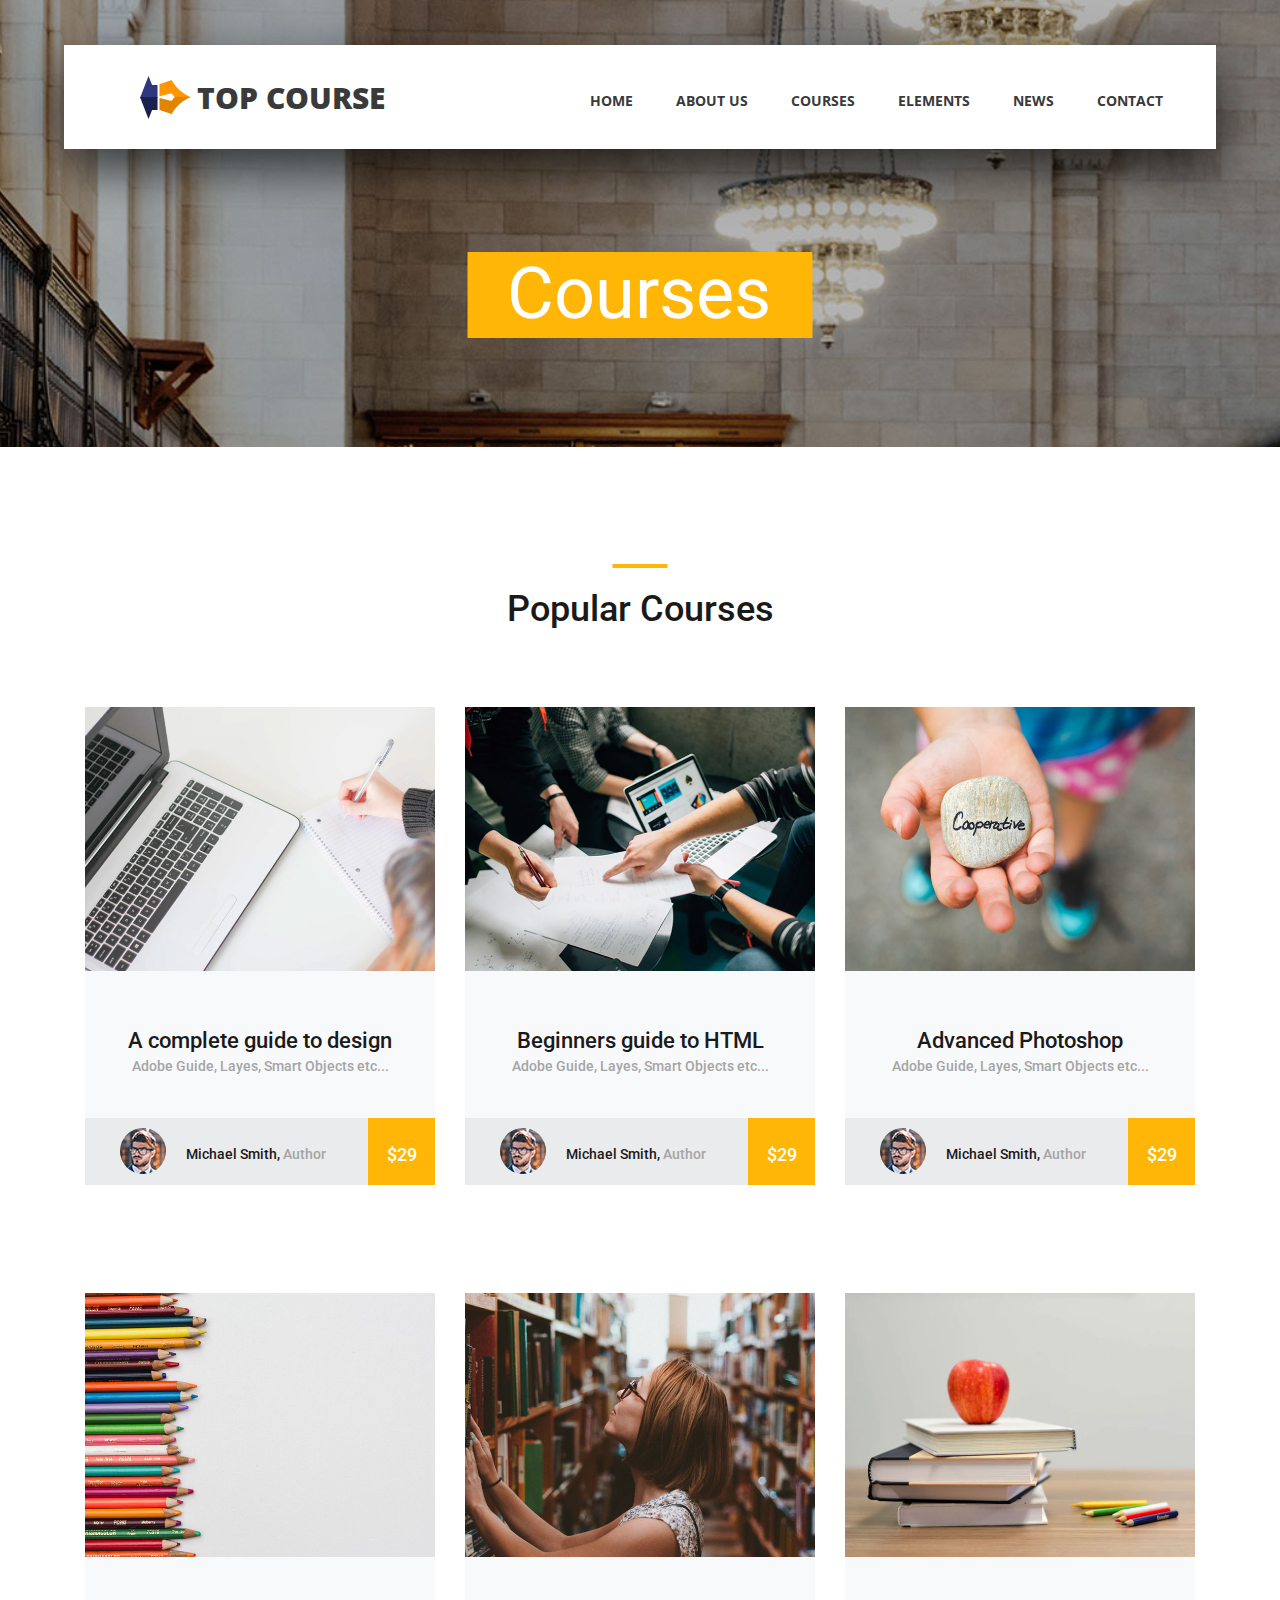
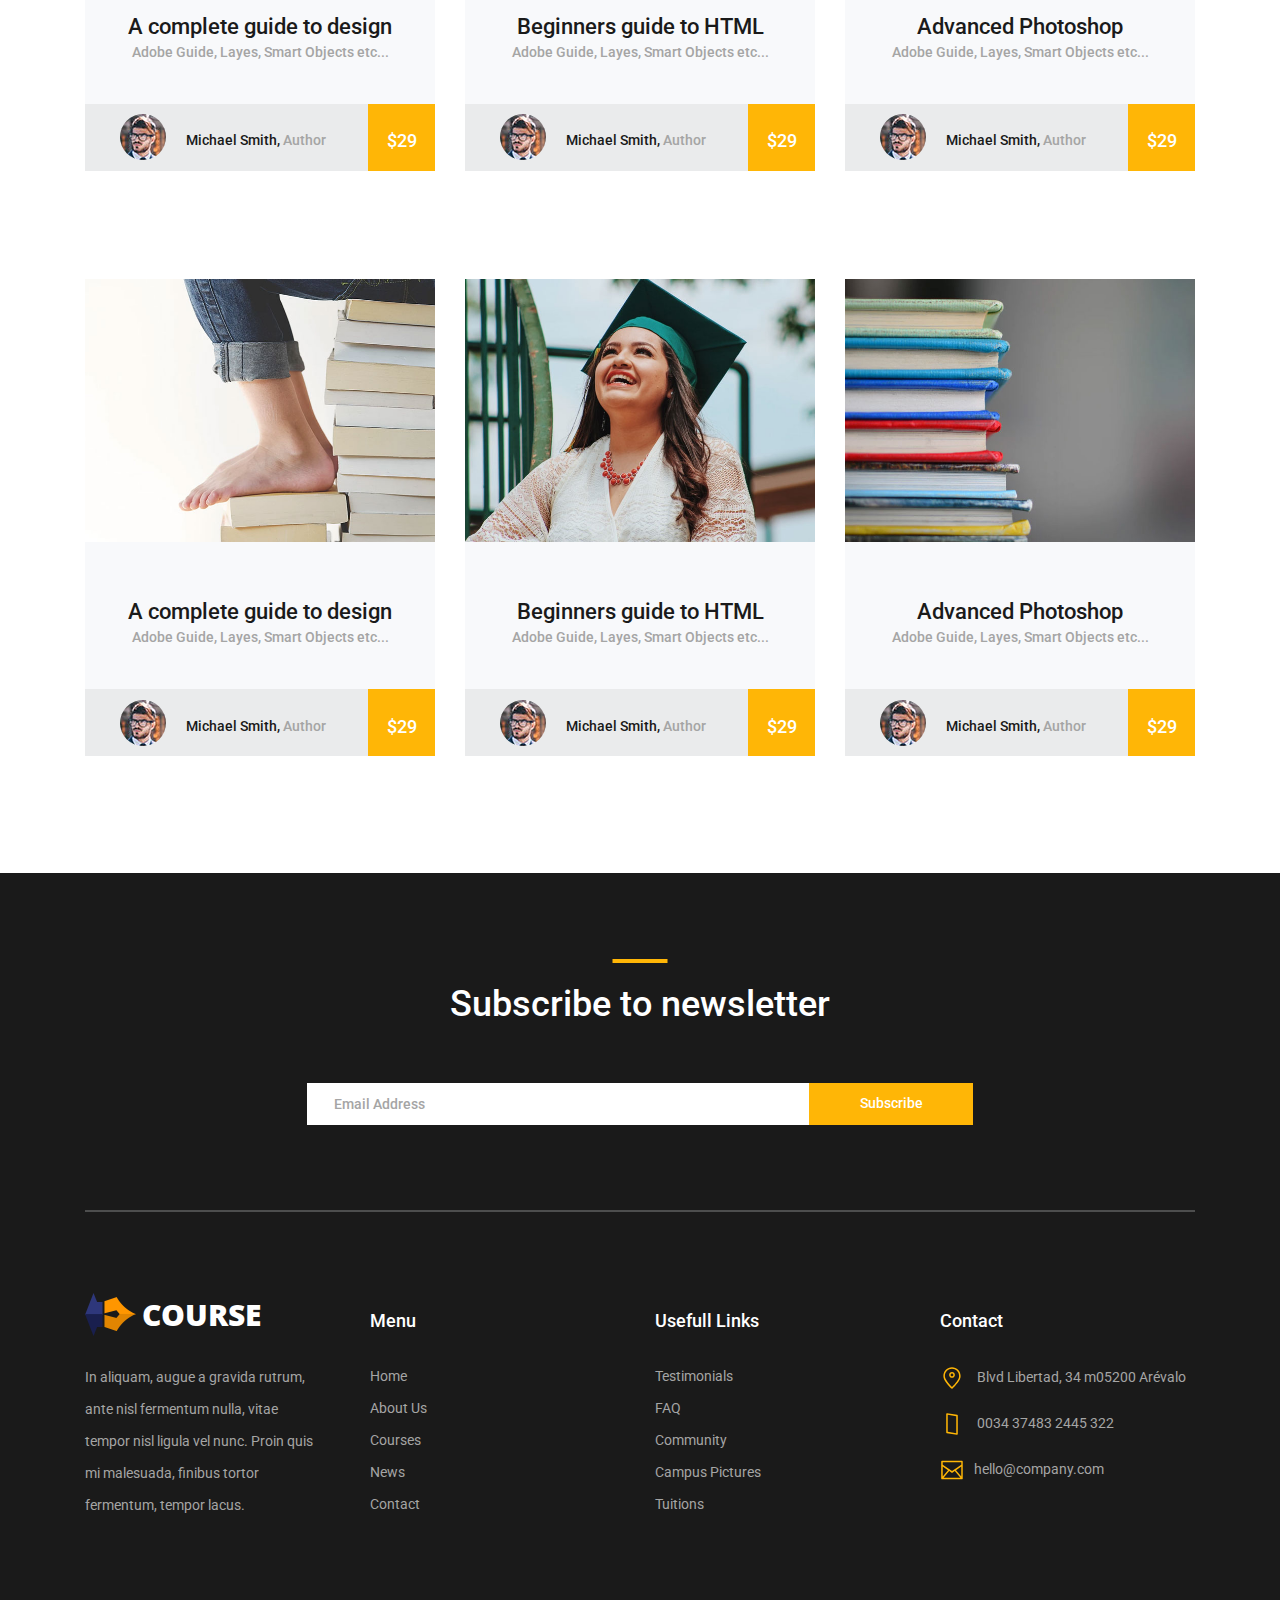
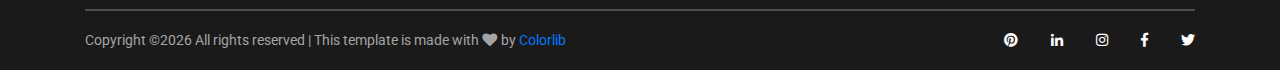
<file: MyPaperDataSet/Code/Frontend/courses.html>
<!DOCTYPE html>
<html lang="en">
<head>
<title>Course - Courses</title>
<meta charset="utf-8">
<meta http-equiv="X-UA-Compatible" content="IE=edge">
<meta name="description" content="Course Project">
<meta name="viewport" content="width=device-width, initial-scale=1">
<link rel="stylesheet" type="text/css" href="styles/bootstrap4/bootstrap.min.css">
<link href="plugins/fontawesome-free-5.0.1/css/fontawesome-all.css" rel="stylesheet" type="text/css">
<link rel="stylesheet" type="text/css" href="styles/courses_styles.css">
<link rel="stylesheet" type="text/css" href="styles/courses_responsive.css">
</head>
<body>

<div class="super_container">

	<!-- Header -->
	<header class="header d-flex flex-row">
		<div class="header_content d-flex flex-row align-items-center">
			<!-- Logo -->
			<div class="logo_container">
				<div class="logo">
					<img src="images/logo.png" alt="">
					<span>Top Course</span>
				</div>
			</div>

			<!-- Main Navigation -->
			<nav class="main_nav_container">
				<div class="main_nav">
					<ul class="main_nav_list">
						<li class="main_nav_item"><a href="index.html">home</a></li>
						<li class="main_nav_item"><a href="#">about us</a></li>
						<li class="main_nav_item"><a href="#">courses</a></li>
						<li class="main_nav_item"><a href="elements.html">elements</a></li>
						<li class="main_nav_item"><a href="news.html">news</a></li>
						<li class="main_nav_item"><a href="contact.html">contact</a></li>
					</ul>
				</div>
			</nav>
		</div>
		<div class="header_side d-flex flex-row justify-content-center align-items-center">
			<img src="images/phone-call.svg" alt="">
			<span>+43 4566 7788 2457</span>
		</div>

		<!-- Hamburger -->
		<div class="hamburger_container">
			<i class="fas fa-bars trans_200"></i>
		</div>

	</header>
	
	<!-- Menu -->
	<div class="menu_container menu_mm">

		<!-- Menu Close Button -->
		<div class="menu_close_container">
			<div class="menu_close"></div>
		</div>

		<!-- Menu Items -->
		<div class="menu_inner menu_mm">
			<div class="menu menu_mm">
				<ul class="menu_list menu_mm">
					<li class="menu_item menu_mm"><a href="index.html">Home</a></li>
					<li class="menu_item menu_mm"><a href="#">About us</a></li>
					<li class="menu_item menu_mm"><a href="#">Courses</a></li>
					<li class="menu_item menu_mm"><a href="elements.html">Elements</a></li>
					<li class="menu_item menu_mm"><a href="news.html">News</a></li>
					<li class="menu_item menu_mm"><a href="contact.html">Contact</a></li>
				</ul>

				<!-- Menu Social -->
				
				<div class="menu_social_container menu_mm">
					<ul class="menu_social menu_mm">
						<li class="menu_social_item menu_mm"><a href="#"><i class="fab fa-pinterest"></i></a></li>
						<li class="menu_social_item menu_mm"><a href="#"><i class="fab fa-linkedin-in"></i></a></li>
						<li class="menu_social_item menu_mm"><a href="#"><i class="fab fa-instagram"></i></a></li>
						<li class="menu_social_item menu_mm"><a href="#"><i class="fab fa-facebook-f"></i></a></li>
						<li class="menu_social_item menu_mm"><a href="#"><i class="fab fa-twitter"></i></a></li>
					</ul>
				</div>

				<div class="menu_copyright menu_mm">Colorlib All rights reserved</div>
			</div>

		</div>

	</div>
	
	<!-- Home -->

	<div class="home">
		<div class="home_background_container prlx_parent">
			<div class="home_background prlx" style="background-image:url(images/courses_background.jpg)"></div>
		</div>
		<div class="home_content">
			<h1>Courses</h1>
		</div>
	</div>

	<!-- Popular -->

	<div class="popular page_section">
		<div class="container">
			<div class="row">
				<div class="col">
					<div class="section_title text-center">
						<h1>Popular Courses</h1>
					</div>
				</div>
			</div>

			<div class="row course_boxes">
				
				<!-- Popular Course Item -->
				<div class="col-lg-4 course_box">
					<div class="card">
						<img class="card-img-top" src="images/course_1.jpg" alt="https://unsplash.com/@kellybrito">
						<div class="card-body text-center">
							<div class="card-title"><a href="courses.html">A complete guide to design</a></div>
							<div class="card-text">Adobe Guide, Layes, Smart Objects etc...</div>
						</div>
						<div class="price_box d-flex flex-row align-items-center">
							<div class="course_author_image">
								<img src="images/author.jpg" alt="https://unsplash.com/@mehdizadeh">
							</div>
							<div class="course_author_name">Michael Smith, <span>Author</span></div>
							<div class="course_price d-flex flex-column align-items-center justify-content-center"><span>$29</span></div>
						</div>
					</div>
				</div>

				<!-- Popular Course Item -->
				<div class="col-lg-4 course_box">
					<div class="card">
						<img class="card-img-top" src="images/course_2.jpg" alt="https://unsplash.com/@cikstefan">
						<div class="card-body text-center">
							<div class="card-title"><a href="courses.html">Beginners guide to HTML</a></div>
							<div class="card-text">Adobe Guide, Layes, Smart Objects etc...</div>
						</div>
						<div class="price_box d-flex flex-row align-items-center">
							<div class="course_author_image">
								<img src="images/author.jpg" alt="https://unsplash.com/@mehdizadeh">
							</div>
							<div class="course_author_name">Michael Smith, <span>Author</span></div>
							<div class="course_price d-flex flex-column align-items-center justify-content-center"><span>$29</span></div>
						</div>
					</div>
				</div>

				<!-- Popular Course Item -->
				<div class="col-lg-4 course_box">
					<div class="card">
						<img class="card-img-top" src="images/course_3.jpg" alt="https://unsplash.com/@dsmacinnes">
						<div class="card-body text-center">
							<div class="card-title"><a href="courses.html">Advanced Photoshop</a></div>
							<div class="card-text">Adobe Guide, Layes, Smart Objects etc...</div>
						</div>
						<div class="price_box d-flex flex-row align-items-center">
							<div class="course_author_image">
								<img src="images/author.jpg" alt="https://unsplash.com/@mehdizadeh">
							</div>
							<div class="course_author_name">Michael Smith, <span>Author</span></div>
							<div class="course_price d-flex flex-column align-items-center justify-content-center"><span>$29</span></div>
						</div>
					</div>
				</div>

				<!-- Popular Course Item -->
				<div class="col-lg-4 course_box">
					<div class="card">
						<img class="card-img-top" src="images/course_4.jpg" alt="https://unsplash.com/@kellitungay">
						<div class="card-body text-center">
							<div class="card-title"><a href="courses.html">A complete guide to design</a></div>
							<div class="card-text">Adobe Guide, Layes, Smart Objects etc...</div>
						</div>
						<div class="price_box d-flex flex-row align-items-center">
							<div class="course_author_image">
								<img src="images/author.jpg" alt="https://unsplash.com/@mehdizadeh">
							</div>
							<div class="course_author_name">Michael Smith, <span>Author</span></div>
							<div class="course_price d-flex flex-column align-items-center justify-content-center"><span>$29</span></div>
						</div>
					</div>
				</div>

				<!-- Popular Course Item -->
				<div class="col-lg-4 course_box">
					<div class="card">
						<img class="card-img-top" src="images/course_5.jpg" alt="https://unsplash.com/@claybanks1989">
						<div class="card-body text-center">
							<div class="card-title"><a href="courses.html">Beginners guide to HTML</a></div>
							<div class="card-text">Adobe Guide, Layes, Smart Objects etc...</div>
						</div>
						<div class="price_box d-flex flex-row align-items-center">
							<div class="course_author_image">
								<img src="images/author.jpg" alt="https://unsplash.com/@mehdizadeh">
							</div>
							<div class="course_author_name">Michael Smith, <span>Author</span></div>
							<div class="course_price d-flex flex-column align-items-center justify-content-center"><span>$29</span></div>
						</div>
					</div>
				</div>

				<!-- Popular Course Item -->
				<div class="col-lg-4 course_box">
					<div class="card">
						<img class="card-img-top" src="images/course_6.jpg" alt="https://unsplash.com/@element5digital">
						<div class="card-body text-center">
							<div class="card-title"><a href="courses.html">Advanced Photoshop</a></div>
							<div class="card-text">Adobe Guide, Layes, Smart Objects etc...</div>
						</div>
						<div class="price_box d-flex flex-row align-items-center">
							<div class="course_author_image">
								<img src="images/author.jpg" alt="https://unsplash.com/@mehdizadeh">
							</div>
							<div class="course_author_name">Michael Smith, <span>Author</span></div>
							<div class="course_price d-flex flex-column align-items-center justify-content-center"><span>$29</span></div>
						</div>
					</div>
				</div>

				<!-- Popular Course Item -->
				<div class="col-lg-4 course_box">
					<div class="card">
						<img class="card-img-top" src="images/course_7.jpg" alt="https://unsplash.com/@gaellemm">
						<div class="card-body text-center">
							<div class="card-title"><a href="courses.html">A complete guide to design</a></div>
							<div class="card-text">Adobe Guide, Layes, Smart Objects etc...</div>
						</div>
						<div class="price_box d-flex flex-row align-items-center">
							<div class="course_author_image">
								<img src="images/author.jpg" alt="https://unsplash.com/@mehdizadeh">
							</div>
							<div class="course_author_name">Michael Smith, <span>Author</span></div>
							<div class="course_price d-flex flex-column align-items-center justify-content-center"><span>$29</span></div>
						</div>
					</div>
				</div>

				<!-- Popular Course Item -->
				<div class="col-lg-4 course_box">
					<div class="card">
						<img class="card-img-top" src="images/course_8.jpg" alt="https://unsplash.com/@juanmramosjr">
						<div class="card-body text-center">
							<div class="card-title"><a href="courses.html">Beginners guide to HTML</a></div>
							<div class="card-text">Adobe Guide, Layes, Smart Objects etc...</div>
						</div>
						<div class="price_box d-flex flex-row align-items-center">
							<div class="course_author_image">
								<img src="images/author.jpg" alt="https://unsplash.com/@mehdizadeh">
							</div>
							<div class="course_author_name">Michael Smith, <span>Author</span></div>
							<div class="course_price d-flex flex-column align-items-center justify-content-center"><span>$29</span></div>
						</div>
					</div>
				</div>

				<!-- Popular Course Item -->
				<div class="col-lg-4 course_box">
					<div class="card">
						<img class="card-img-top" src="images/course_9.jpg" alt="https://unsplash.com/@kimberlyfarmer">
						<div class="card-body text-center">
							<div class="card-title"><a href="courses.html">Advanced Photoshop</a></div>
							<div class="card-text">Adobe Guide, Layes, Smart Objects etc...</div>
						</div>
						<div class="price_box d-flex flex-row align-items-center">
							<div class="course_author_image">
								<img src="images/author.jpg" alt="https://unsplash.com/@mehdizadeh">
							</div>
							<div class="course_author_name">Michael Smith, <span>Author</span></div>
							<div class="course_price d-flex flex-column align-items-center justify-content-center"><span>$29</span></div>
						</div>
					</div>
				</div>

			</div>
		</div>		
	</div>

	<!-- Footer -->

	<footer class="footer">
		<div class="container">
			
			<!-- Newsletter -->

			<div class="newsletter">
				<div class="row">
					<div class="col">
						<div class="section_title text-center">
							<h1>Subscribe to newsletter</h1>
						</div>
					</div>
				</div>

				<div class="row">
					<div class="col text-center">
						<div class="newsletter_form_container mx-auto">
							<form action="post">
								<div class="newsletter_form d-flex flex-md-row flex-column flex-xs-column align-items-center justify-content-center">
									<input id="newsletter_email" class="newsletter_email" type="email" placeholder="Email Address" required="required" data-error="Valid email is required.">
									<button id="newsletter_submit" type="submit" class="newsletter_submit_btn trans_300" value="Submit">Subscribe</button>
								</div>
							</form>
						</div>
					</div>
				</div>

			</div>

			<!-- Footer Content -->

			<div class="footer_content">
				<div class="row">

					<!-- Footer Column - About -->
					<div class="col-lg-3 footer_col">

						<!-- Logo -->
						<div class="logo_container">
							<div class="logo">
								<img src="images/logo.png" alt="">
								<span>course</span>
							</div>
						</div>

						<p class="footer_about_text">In aliquam, augue a gravida rutrum, ante nisl fermentum nulla, vitae tempor nisl ligula vel nunc. Proin quis mi malesuada, finibus tortor fermentum, tempor lacus.</p>

					</div>

					<!-- Footer Column - Menu -->

					<div class="col-lg-3 footer_col">
						<div class="footer_column_title">Menu</div>
						<div class="footer_column_content">
							<ul>
								<li class="footer_list_item"><a href="index.html">Home</a></li>
								<li class="footer_list_item"><a href="#">About Us</a></li>
								<li class="footer_list_item"><a href="#">Courses</a></li>
								<li class="footer_list_item"><a href="news.html">News</a></li>
								<li class="footer_list_item"><a href="contact.html">Contact</a></li>
							</ul>
						</div>
					</div>

					<!-- Footer Column - Usefull Links -->

					<div class="col-lg-3 footer_col">
						<div class="footer_column_title">Usefull Links</div>
						<div class="footer_column_content">
							<ul>
								<li class="footer_list_item"><a href="#">Testimonials</a></li>
								<li class="footer_list_item"><a href="#">FAQ</a></li>
								<li class="footer_list_item"><a href="#">Community</a></li>
								<li class="footer_list_item"><a href="#">Campus Pictures</a></li>
								<li class="footer_list_item"><a href="#">Tuitions</a></li>
							</ul>
						</div>
					</div>

					<!-- Footer Column - Contact -->

					<div class="col-lg-3 footer_col">
						<div class="footer_column_title">Contact</div>
						<div class="footer_column_content">
							<ul>
								<li class="footer_contact_item">
									<div class="footer_contact_icon">
										<img src="images/placeholder.svg" alt="https://www.flaticon.com/authors/lucy-g">
									</div>
									Blvd Libertad, 34 m05200 Arévalo
								</li>
								<li class="footer_contact_item">
									<div class="footer_contact_icon">
										<img src="images/smartphone.svg" alt="https://www.flaticon.com/authors/lucy-g">
									</div>
									0034 37483 2445 322
								</li>
								<li class="footer_contact_item">
									<div class="footer_contact_icon">
										<img src="images/envelope.svg" alt="https://www.flaticon.com/authors/lucy-g">
									</div>hello@company.com
								</li>
							</ul>
						</div>
					</div>

				</div>
			</div>

			<!-- Footer Copyright -->

			<div class="footer_bar d-flex flex-column flex-sm-row align-items-center">
				<div class="footer_copyright">
					<span><!-- Link back to Colorlib can't be removed. Template is licensed under CC BY 3.0. -->
Copyright &copy;<script>document.write(new Date().getFullYear());</script> All rights reserved | This template is made with <i class="fa fa-heart" aria-hidden="true"></i> by <a href="https://colorlib.com" target="_blank">Colorlib</a>
<!-- Link back to Colorlib can't be removed. Template is licensed under CC BY 3.0. --></span>
				</div>
				<div class="footer_social ml-sm-auto">
					<ul class="menu_social">
						<li class="menu_social_item"><a href="#"><i class="fab fa-pinterest"></i></a></li>
						<li class="menu_social_item"><a href="#"><i class="fab fa-linkedin-in"></i></a></li>
						<li class="menu_social_item"><a href="#"><i class="fab fa-instagram"></i></a></li>
						<li class="menu_social_item"><a href="#"><i class="fab fa-facebook-f"></i></a></li>
						<li class="menu_social_item"><a href="#"><i class="fab fa-twitter"></i></a></li>
					</ul>
				</div>
			</div>

		</div>
	</footer>

</div>

<script src="js/jquery-3.2.1.min.js"></script>
<script src="styles/bootstrap4/popper.js"></script>
<script src="styles/bootstrap4/bootstrap.min.js"></script>
<script src="plugins/greensock/TweenMax.min.js"></script>
<script src="plugins/greensock/TimelineMax.min.js"></script>
<script src="plugins/scrollmagic/ScrollMagic.min.js"></script>
<script src="plugins/greensock/animation.gsap.min.js"></script>
<script src="plugins/greensock/ScrollToPlugin.min.js"></script>
<script src="plugins/scrollTo/jquery.scrollTo.min.js"></script>
<script src="plugins/easing/easing.js"></script>
<script src="js/courses_custom.js"></script>

</body>
</html>
</file>
<file: MyPaperDataSet/Code/Frontend/styles/courses_styles.css>
@charset "utf-8";
/* CSS Document */

/******************************

COLOR PALETTE




[Table of Contents]

1. Fonts
2. Body and some general stuff
3. Header
	3.1 Logo
	3.2 Main Nav
	3.3 Header Side
	3.4 Hamburger
4. Menu
	4.1 Menu Social
	4.2 Menu copyright
5. Home
7. Page Section
8. Buttons
9. Popular
10. Footer
	10.1 Newsletter
	10.2 Footer Content
	10.3 Footer Copyright


******************************/

/***********
1. Fonts
***********/

@import url('https://fonts.googleapis.com/css?family=Open+Sans:400,600,700,800|Roboto:400,500,700');

/*********************************
2. Body and some general stuff
*********************************/

*
{
	margin: 0;
	padding: 0;
	-webkit-font-smoothing: antialiased;
	-webkit-text-shadow: rgba(0,0,0,.01) 0 0 1px;
	text-shadow: rgba(0,0,0,.01) 0 0 1px;
}
body
{
	font-family: 'Roboto', sans-serif;
	font-size: 14px;
	font-weight: 400;
	background: #FFFFFF;
	color: #a5a5a5;
}
div
{
	display: block;
	position: relative;
	-webkit-box-sizing: border-box;
    -moz-box-sizing: border-box;
    box-sizing: border-box;
}
ul
{
	list-style: none;
	margin-bottom: 0px;
}
p
{
	font-family: 'Roboto', sans-serif;
	font-size: 14px;
	line-height: 2.29;
	font-weight: 400;
	color: #a5a5a5;
	-webkit-font-smoothing: antialiased;
	-webkit-text-shadow: rgba(0,0,0,.01) 0 0 1px;
	text-shadow: rgba(0,0,0,.01) 0 0 1px;
}
p a
{
	display: inline;
	position: relative;
	color: inherit;
	border-bottom: solid 1px #ffa07f;
	-webkit-transition: all 200ms ease;
	-moz-transition: all 200ms ease;
	-ms-transition: all 200ms ease;
	-o-transition: all 200ms ease;
	transition: all 200ms ease;
}
a, a:hover, a:visited, a:active, a:link
{
	text-decoration: none;
	-webkit-font-smoothing: antialiased;
	-webkit-text-shadow: rgba(0,0,0,.01) 0 0 1px;
	text-shadow: rgba(0,0,0,.01) 0 0 1px;
}
p a:active
{
	position: relative;
	color: #FF6347;
}
p a:hover
{
	color: #FFFFFF;
	background: #ffa07f;
}
p a:hover::after
{
	opacity: 0.2;
}
::selection
{
	background: #FFD266;
	color: #C88E00;
}
p::selection
{
	background: #FFD266;
	color: #C88E00;
}
h1{font-size: 36px;}
h2{font-size: 22px;}
h3{font-size: 18px;}
h4{font-size: 14px;}
h5{font-size: 11px;}
h1, h2, h3, h4, h5, h6
{
	font-family: 'Roboto', sans-serif;
	-webkit-font-smoothing: antialiased;
	-webkit-text-shadow: rgba(0,0,0,.01) 0 0 1px;
	text-shadow: rgba(0,0,0,.01) 0 0 1px;
}
h1::selection, 
h2::selection, 
h3::selection, 
h4::selection, 
h5::selection, 
h6::selection
{
	
}
::-webkit-input-placeholder
{
	font-size: 14px !important;
	font-weight: 500 !important;
	color: #a5a5a5 !important;
}
:-moz-placeholder /* older Firefox*/
{
	font-size: 14px !important;
	font-weight: 500 !important;
	color: #a5a5a5 !important;
}
::-moz-placeholder /* Firefox 19+ */ 
{
	font-size: 14px !important;
	font-weight: 500 !important;
	color: #a5a5a5 !important;
} 
:-ms-input-placeholder
{ 
	font-size: 14px !important;
	font-weight: 500 !important;
	color: #a5a5a5 !important;
}
::input-placeholder
{
	font-size: 14px !important;
	font-weight: 500 !important;
	color: #a5a5a5 !important;
}
.form-control
{
	color: #db5246;
}
section
{
	display: block;
	position: relative;
	box-sizing: border-box;
}
.clear
{
	clear: both;
}
.clearfix::before, .clearfix::after
{
	content: "";
	display: table;
}
.clearfix::after
{
	clear: both;
}
.clearfix
{
	zoom: 1;
}
.float_left
{
	float: left;
}
.float_right
{
	float: right;
}
.trans_200
{
	-webkit-transition: all 200ms ease;
	-moz-transition: all 200ms ease;
	-ms-transition: all 200ms ease;
	-o-transition: all 200ms ease;
	transition: all 200ms ease;
}
.trans_300
{
	-webkit-transition: all 300ms ease;
	-moz-transition: all 300ms ease;
	-ms-transition: all 300ms ease;
	-o-transition: all 300ms ease;
	transition: all 300ms ease;
}
.trans_400
{
	-webkit-transition: all 400ms ease;
	-moz-transition: all 400ms ease;
	-ms-transition: all 400ms ease;
	-o-transition: all 400ms ease;
	transition: all 400ms ease;
}
.trans_500
{
	-webkit-transition: all 500ms ease;
	-moz-transition: all 500ms ease;
	-ms-transition: all 500ms ease;
	-o-transition: all 500ms ease;
	transition: all 500ms ease;
}
.fill_height
{
	height: 100%;
}
.super_container
{
	width: 100%;
	overflow: hidden;
}
.prlx_parent
{
	overflow: hidden;
}
.prlx
{
	height: 130% !important;
}
.nopadding
{
	padding: 0px !important;
}

/*********************************
3. Header
*********************************/

.header
{
	position: fixed;
	top: 45px;
	left: 50%;
	-webkit-transform: translateX(-50%);
	-moz-transform: translateX(-50%);
	-ms-transform: translateX(-50%);
	-o-transform: translateX(-50%);
	transform: translateX(-50%);
	width: 1318px;
	height: 104px;
	background: #FFFFFF;
	z-index: 10;
	-webkit-transition: all 200ms ease;
	-moz-transition: all 200ms ease;
	-ms-transition: all 200ms ease;
	-o-transition: all 200ms ease;
	transition: all 200ms ease;
}
.header.scrolled
{	
	top: 15px;
}
.header.scrolled .header_content::before
{
	box-shadow: 0px 20px 49px rgba(0,0,0,0.17);
}
.header_content
{
	width: calc(100% - 279px);
	height: 100%;
}
.header_content::before
{
	display: block;
	position: absolute;
	top: 0;
	left: 0;
	width: 100%;
	height: 100%;
	content: '';
	box-shadow: 0px 20px 49px rgba(0,0,0,0.67);
	z-index: -1;
}

/*********************************
3.1 Logo
*********************************/

.logo_container
{
	display: inline-block;
	padding-left: 76px;
}
.logo span
{
	font-family: 'Open Sans', sans-serif;
	font-size: 30px;
	font-weight: 900;
	color: #3a3a3a;
	vertical-align: middle;
	text-transform: uppercase;
	margin-left: 3px;
}

/*********************************
3.2 Main Nav
*********************************/

.main_nav_container
{
	display: inline-block;
	margin-left: auto;
	padding-right: 93px;
}
.main_nav
{
	margin-top: 7px;
}
.main_nav_item
{
	display: inline-block;
	margin-right: 40px;
}
.main_nav_item:last-child
{
	margin-right: 0px;
}
.main_nav_item a
{
	font-family: 'Open Sans', sans-serif;
	font-size: 14px;
	text-transform: uppercase;
	font-weight: 700;
	color: #3a3a3a;
	-webkit-transition: all 200ms ease;
	-moz-transition: all 200ms ease;
	-ms-transition: all 200ms ease;
	-o-transition: all 200ms ease;
	transition: all 200ms ease;
}
.main_nav_item a:hover
{
	color: #ffb606;
}

/*********************************
3.3 Header Side
*********************************/

.header_side
{
	width: 279px;
	height: 100%;
	background: #ffb606;
}
.header_side img
{
	width: 29px;
	height: 29px;
}
.header_side span
{
	display: block;
	position: relative;
	font-size: 18px;
	font-weight: 500;
	color: #FFFFFF;
	padding-left: 12px;
}

/*********************************
3.4 Hamburger
*********************************/

.hamburger_container
{
	position: absolute;
	top: 50%;
	-webkit-transform: translateY(-50%);
	-moz-transform: translateY(-50%);
	-ms-transform: translateY(-50%);
	-o-transform: translateY(-50%);
	transform: translateY(-50%);
	right: 20px;
	display: none;
	cursor: pointer;
}
.hamburger_container i
{
	font-size: 24px;
	padding: 10px;
	color: #3a3a3a;
}
.hamburger_container:hover i
{
	color: #ffb606;
}

/*********************************
4. Menu
*********************************/

.menu_container
{
	position: fixed;
	top: 0;
	right: -50vw;
	width: 50vw;
	height: 100vh;
	background: #FFFFFF;
	z-index: 12;
	-webkit-transition: all 0.6s ease;
	-moz-transition: all 0.6s ease;
	-ms-transition: all 0.6s ease;
	-o-transition: all 0.6s ease;
	transition: all 0.6s ease;
	visibility: hidden;
	opacity: 0;
}
.menu_container.active
{
	visibility: visible;
	opacity: 1;
	right: 0;
}
.menu
{
	position: absolute;
	top:150px;
	left: 0;
	padding-left: 15%;
}
.menu_list
{
	-webkit-transform: translateY(3.5rem);
	-moz-transform: translateY(3.5rem);
	-ms-transform: translateY(3.5rem);
	-o-transform: translateY(3.5rem);
	transform: translateY(3.5rem);
	-webkit-transition: all 200ms ease;
	-moz-transition: all 200ms ease;
	-ms-transition: all 200ms ease;
	-o-transition: all 200ms ease;
	transition: all 1000ms 600ms ease;
	opacity: 0;
}
.menu_container.active .menu_list
{
	-webkit-transform: translateY(0px);
	-moz-transform: translateY(0px);
	-ms-transform: translateY(0px);
	-o-transform: translateY(0px);
	transform: translateY(0px);
	opacity: 1;
}
.menu_item
{
	margin-bottom: 9px;
}
.menu_item a
{
	font-family: 'Open Sans', sans-serif;
	font-size: 36px;
	font-weight: 700;
	color: #3a3a3a;
	-webkit-transition: all 200ms ease;
	-moz-transition: all 200ms ease;
	-ms-transition: all 200ms ease;
	-o-transition: all 200ms ease;
	transition: all 200ms ease;
}
.menu_item a:hover
{
	color: #ffb606;
}
.menu_close_container
{
	position: absolute;
	top: 86px;
	right: 79px;
	width: 21px;
	height: 21px;
	cursor: pointer;
	-webkit-transform: rotate(45deg);
	-moz-transform: rotate(45deg);
	-ms-transform: rotate(45deg);
	-o-transform: rotate(45deg);
	transform: rotate(45deg);
}
.menu_close
{
	top: 9px;
	width: 21px;
	height: 3px;
	background: #3a3a3a;
	-webkit-transition: all 200ms ease;
	-moz-transition: all 200ms ease;
	-ms-transition: all 200ms ease;
	-o-transition: all 200ms ease;
	transition: all 200ms ease;
}
.menu_close::after
{
	display: block;
	position: absolute;
	top: -9px;
	left: 9px;
	content: '';
	width: 3px;
	height: 21px;
	background: #3a3a3a;
	-webkit-transition: all 200ms ease;
	-moz-transition: all 200ms ease;
	-ms-transition: all 200ms ease;
	-o-transition: all 200ms ease;
	transition: all 200ms ease;
}
.menu_close_container:hover .menu_close,
.menu_close_container:hover .menu_close::after
{
	background: #ffb606;
}

/*********************************
4.1 Menu Social
*********************************/

.menu_social_container
{
	margin-top: 100px;
	-webkit-transform: translateY(3.5rem);
	-moz-transform: translateY(3.5rem);
	-ms-transform: translateY(3.5rem);
	-o-transform: translateY(3.5rem);
	transform: translateY(3.5rem);
	-webkit-transition: all 1000ms 1000ms ease;
	-moz-transition: all 1000ms 1000ms ease;
	-ms-transition: all 1000ms 1000ms ease;
	-o-transition: all 1000ms 1000ms ease;
	transition: all 1000ms 1000ms ease;
	opacity: 0;
	padding-left: 4px;
}
.menu_social_item
{
	display: inline-block;
	margin-right: 30px;
}
.menu_social_item a i
{
	color: #3a3a3a;
}
.menu_social_item a i:hover
{
	color: #ffb606;
}
.menu_container.active .menu_social_container
{
	-webkit-transform: translateY(0px);
	-moz-transform: translateY(0px);
	-ms-transform: translateY(0px);
	-o-transform: translateY(0px);
	transform: translateY(0px);
	opacity: 1;
}

/*********************************
4.2 Menu copyright
*********************************/

.menu_copyright
{
	margin-top: 60px;
	-webkit-transform: translateY(3.5rem);
	-moz-transform: translateY(3.5rem);
	-ms-transform: translateY(3.5rem);
	-o-transform: translateY(3.5rem);
	transform: translateY(3.5rem);
	-webkit-transition: all 1000ms 1200ms ease;
	-moz-transition: all 1000ms 1200ms ease;
	-ms-transition: all 1000ms 1200ms ease;
	-o-transition: all 1000ms 1200ms ease;
	transition: all 1000ms 1200ms ease;
	opacity: 0;
	padding-left: 3px;
}
.menu_container.active .menu_copyright
{
	-webkit-transform: translateY(0px);
	-moz-transform: translateY(0px);
	-ms-transform: translateY(0px);
	-o-transform: translateY(0px);
	transform: translateY(0px);
	opacity: 1;
}

/*********************************
5. Home
*********************************/

.home
{
	width: 100%;
	height: 447px;
}
.home_background_container
{
	position: absolute;
	top: 0;
	left: 0;
	width: 100%;
	height: 100%;
}
.home_background
{
	width: 100%;
	height: 100%;
	background-repeat: no-repeat;
	background-size: cover;
	background-position: center center;
}
.home_content
{
	position: absolute;
	left: 50%;
	bottom: 109px;
	-webkit-transform: translateX(-50%);
	-moz-transform: translateX(-50%);
	-ms-transform: translateX(-50%);
	-o-transform: translateX(-50%);
	transform: translateX(-50%);
	background: #ffb606;
	padding-top: 24px;
	padding-bottom: 18px;
	padding-left: 39px;
	padding-right: 42px;
}
.home_content h1
{
	font-size: 72px;
	font-weight: 400;
	color: #FFFFFF;
	line-height: 0.5;
}

/*********************************
5.1 Hero Slider
*********************************/



/*********************************
7. Page Section
*********************************/

.page_section
{
	padding-top: 117px;
	padding-bottom: 117px;
}
.section_title
{

}
.section_title h1
{
	display: block;
	color: #1a1a1a;
	font-weight: 500;
	padding-top: 24px;
}
.section_title h1::before
{
	display: block;
	position: absolute;
	top: 0;
	left: 50%;
	-webkit-transform: translateX(-50%);
	-moz-transform: translateX(-50%);
	-ms-transform: translateX(-50%);
	-o-transform: translateX(-50%);
	transform: translateX(-50%);
	width: 55px;
	height: 4px;
	content: '';
	background: #ffb606;
}

/*********************************
8. Buttons
*********************************/

.button
{
	cursor: pointer;
}
.button:hover
{
	box-shadow: 0px 10px 20px rgba(0,0,0,0.2);
}
.button a
{
	font-size: 14px;
	line-height: 48px;
	font-weight: 700;
	text-transform: uppercase;
}
.button_1
{
	width: 202px;
	height: 48px;
}

/*********************************
9. Popular
*********************************/

.popular
{

}
.course_boxes
{
	margin-top: 68px;
}
.course_box
{
	margin-bottom: 108px;
}
.course_box:nth-last-child(-n+3)
{
	margin-bottom: 0px;
}
.card
{
	display: block;
	background: #f8f9fb;
	border: none;
}
.card-img-top
{
	border-top-left-radius: 0px;
    border-top-right-radius: 0px;
}
.card-body
{
	padding-top: 0px;
	padding-bottom: 0px;
	padding-left: 15px;
	padding-right: 15px;
}
.card-title
{
	margin-top: 55px;
}
.card-title a
{
	font-size: 22px;
	font-weight: 500;
	color: #1a1a1a;
	line-height: 1.2;
}
.card-title a:hover
{
	color: #a5a5a5;
}
.card-text
{
	font-size: 14px;
	font-weight: 500;
	color: #a5a5a5;
	margin-top: -12px;
}
.price_box
{
	width: 100%;
	height: 67px;
	background: #eaebec;
	margin-top: 41px;
	padding-left: 35px;
}
.course_author_image
{
	width: 46px;
	height: 46px;
	border-radius: 50%;
	overflow: hidden;
}
.course_author_name
{
	font-size: 14px;
	font-weight: 500;
	color: #1a1a1a;
	padding-left: 20px;
	margin-top: 7px;
}
.course_author_name span
{
	color: #a5a5a5;
}
.course_price
{
	width: 67px;
	height: 67px;
	background: #ffb606;
	margin-left: auto;
}
.course_price span
{
	color: #FFFFFF;
	font-size: 18px;
	font-weight: 500;
	margin-top: 7px;
}

/*********************************
10. Footer
*********************************/

.footer
{
	width: 100%;
	padding-top: 86px;
	background: #1a1a1a;
}
.footer .section_title h1
{
	color: #FFFFFF;
}

/*********************************
10.1 Newsletter
*********************************/

.newsletter
{
	padding-bottom: 85px;
	border-bottom: solid 2px #4d4e4e;
}
.newsletter_form_container
{
	width: 60%;
	margin-top: 48px;
}
.newsletter_email
{
	width: calc(100% - 164px);
	height: 42px;
	border: none;
	padding-left: 27px;
	font-weight: 500;
	color: #1a1a1a;
}
.newsletter_email:focus
{
	outline: solid 2px #ffb606;
}
.newsletter_submit_btn
{
	width: 164px;
	height: 42px;
	border: none;
	background: #ffb606;
	color: #FFFFFF;
	font-size: 14px;
	font-weight: 500;
	cursor: pointer;
}
.newsletter_submit_btn:focus
{
	border: solid 2px #FFFFFF;
}

/*********************************
10.2 Footer Content
*********************************/

.footer_content 
{
	padding-top: 80px;
	padding-bottom: 83px;
	border-bottom: solid 2px #4d4e4e;
}
.footer_content .logo_container
{
	padding-left: 0px;
}
.footer_content .logo span
{
	color: #FFFFFF;
}
.footer_about_text
{
	margin-top: 24px;
	margin-bottom: 0px;
	padding-right: 20px;
}
.footer_column_title
{
	font-size: 18px;
	font-weight: 500;
	color: #FFFFFF;
	padding-top: 15px;
}
.footer_column_content
{
	margin-top: 32px;
}
.footer_list_item
{
	margin-bottom: 11px;
}
.footer_list_item a
{
	font-size: 14px;
	color: #a5a5a5;
	-webkit-transition: all 200ms ease;
	-moz-transition: all 200ms ease;
	-ms-transition: all 200ms ease;
	-o-transition: all 200ms ease;
	transition: all 200ms ease;
}
.footer_list_item a:hover
{
	color: #ffb606;
}
.footer_contact_item
{
	font-size: 14px;
	font-weight: 400;
	color: #a5a5a5;
	margin-bottom: 22px;
}
.footer_contact_item:last-child
{
	margin-bottom: 0px;
}
.footer_contact_icon
{
	display: inline-block;
	width: 24px;
	height: 24px;
	vertical-align: middle;
	margin-right: 10px;
}
.footer_contact_icon img
{
	width: 100%;
}

/*********************************
10.3 Footer Copyright
*********************************/

.footer_bar
{
	padding-top: 19px;
	padding-bottom: 19px;
}
.footer_social .menu_social_item a i
{
	color: #FFFFFF;
}
.footer_social .menu_social_item a i:hover
{
	color: #ffb606;
}
.footer_social .menu_social_item:last-child
{
	margin-right: 0px;
}
</file>
<file: MyPaperDataSet/Code/Frontend/styles/courses_responsive.css>
@charset "utf-8";
/* CSS Document */

/******************************

[Table of Contents]

1. 1600px
2. 1440px
3. 1280px
4. 1199px
5. 1024px
6. 991px
7. 959px
8. 880px
9. 768px
10. 767px
11. 539px
12. 479px
13. 400px

******************************/

/************
1. 1600px
************/

@media only screen and (max-width: 1600px)
{
	
}

/************
2. 1440px
************/

@media only screen and (max-width: 1440px)
{
	
}

/************
3. 1380px
************/

@media only screen and (max-width: 1380px)
{
	.header
	{
		width: 1200px;
	}
	.header_content
	{
		width: calc(100% - 219px);
	}
	.main_nav_container
	{
		padding-right: 63px;
	}
	.header_side
	{
		width: 219px;
	}
	.header_side span
	{
		font-size: 14px;
	}
	.header_side img
	{
		width: 20px;
		height: 20px;
	}
}

/************
3. 1280px
************/

@media only screen and (max-width: 1280px)
{
	.header
	{
		width: 90%;
	}
	.header_content
	{
		width: 100%;
	}
	.header_side
	{
		display: none !important;
	}
	.main_nav_container
	{
		padding-right: 53px;
	}
	.hero_slide_content h1
	{
		font-size: 56px;
	}
	.card-title
	{
		font-size: 20px;
	}
	.register_content,
	.search_content
	{
		width: 442px;
	}
}

/************
4. 1199px
************/

@media only screen and (max-width: 1199px)
{
	.hero_box
	{
		padding-left: 20px;
	}
}

/************
4. 1100px
************/

@media only screen and (max-width: 1100px)
{
	
}

/************
5. 1024px
************/

@media only screen and (max-width: 1024px)
{
	.main_nav_item
	{
		margin-right: 33px;
	}
}

/************
6. 991px
************/

@media only screen and (max-width: 991px)
{
	.main_nav_container
	{
		display: none;
	}
	.logo_container
	{
		padding-left: 30px;
	}
	.hamburger_container
	{
		display: block;
	}
	.hero_slide_content h1
	{
		font-size: 48px;
	}
	.hero_boxes
	{
		width: 100%;
		height: auto;
		padding-top: 117px;
	}
	.hero_boxes_inner
	{
		position: relative;
		top: auto;
		left: auto;
	}
	.hero_box
	{
		padding-left: 50px;
	}
	.hero_box_col
	{
		margin-bottom: 30px;
	}
	.hero_box_col:last-child
	{
		margin-bottom: 0px;
	}
	.course_box
	{
		margin-bottom: 80px;
	}
	.course_box:nth-last-child(-n+3)
	{
		margin-bottom: 80px;
	}
	.course_box:last-child
	{
		margin-bottom: 0px !important;
	}
	.search_section
	{
		padding-top: 156px;
		padding-bottom: 161px;
	}
	.register_content,
	.search_content
	{
		width: 75%;
	}
	.testimonials_slider_container
	{
		padding-left: 0px;
		padding-right: 0px;
	}
	.event_date
	{
		margin-top: 30px;
	}
	.event_name
	{
		margin-top: 17px;
	}
	.event_content p
	{
		margin-bottom: 0px;
	}
	.newsletter_form_container
	{
		width: 90%;
	}
	.footer_col
	{
		margin-bottom: 30px;
	}
	.footer_col:last-child
	{
		margin-bottom: 0px;
	}
}

/************
7. 959px
************/

@media only screen and (max-width: 959px)
{
	
}

/************
8. 880px
************/

@media only screen and (max-width: 880px)
{
	
}

/************
9. 768px
************/

@media only screen and (max-width: 768px)
{
	
}

/************
10. 767px
************/

@media only screen and (max-width: 767px)
{
	.menu_container
	{
		right: -100vw;
		width: 100vw;
		height: 100vh;
	}
	.newsletter_email
	{
		width: 100%;
	}
	.newsletter_submit_btn
	{
		margin-top: 15px;
	}
}

/************
11. 575px
************/

@media only screen and (max-width: 575px)
{
	h1{font-size: 24px;}
	p{font-size:13px;}
	.header
	{
		height: 74px;
	}
	.logo_container
	{
		padding-left: 15px;
	}
	.logo img
	{
		width: 30px;
	}
	.logo span
	{
		font-size: 16px;
	}
	.hamburger_container
	{
		right: 5px;
	}
	.menu
	{
		top: 70px;
	}
	.menu_item
	{
		margin-bottom: 0px;
	}
	.menu_item a
	{
		font-size: 24px;
	}
	.menu_copyright
	{
		display: none;
	}
	.menu_social_container
	{
		margin-top: 50px;
	}
	.menu_close_container
	{
		right: 30px;
		top: 34px;
	}
	.home
	{
		height: 372px;
	}
	.home_content
	{
		padding-top: 17px;
	    padding-bottom: 11px;
	    padding-left: 22px;
	    padding-right: 24px;
	}
	.home_content h1
	{
		font-size: 30px;
	}
	.card-title
	{
		margin-top: 30px;
	}
	.card-title a
	{
		font-size: 20px;
	}
	.card-text
	{
		font-size: 13px;
	}
	.price_box
	{
		margin-top: 37px;
	}
	.register_section,
	.search_section
	{
		padding-top: 115px;
		padding-bottom: 120px;
	}
	.register_content,
	.search_content
	{
		width: 100%;
		padding-left: 15px;
		padding-right: 15px;
	}
	.register_text
	{
		margin-top: 25px;
	}
	.register_button
	{
		margin-top: 53px;
	}
	.testimonials_slider .owl-dots
	{
		display: none !important;
	}
	.testimonials_item
	{
		padding-bottom: 0px;
	}
	.event_date
	{
		width: 100px;
		height: 100px;
	}
	.event_day
	{
		font-size: 36px;
	}
	.event_month
	{
		font-size: 14px;
	}
	.event_name
	{
		margin-top: 5px;
	}
	.footer_bar
	{
		padding-top: 49px;
		padding-bottom: 52px;
	}
	.footer_social
	{
		margin-top: 20px;
	}
	.footer_copyright span
	{
		font-size: 13px;
	}
}

/************
11. 539px
************/

@media only screen and (max-width: 539px)
{
	
}

/************
12. 480px
************/

@media only screen and (max-width: 480px)
{
	
}

/************
13. 479px
************/

@media only screen and (max-width: 479px)
{
	.header
	{
		height: 60px;
		top: 15px;
	}
	.hero_slide_content h1
	{
		font-size: 28px;
	}
	.hero_slide_content h1 span
	{
		padding-left: 5px;
		padding-right: 5px;
		margin-left: 0px;
		margin-right: 0px;
	}
	.hero_boxes
	{
		padding-top: 80px;
	}
	.hero_box
	{
		padding-left: 15px;
		height: 120px;
	}
	.hero_box_content
	{
		padding-top: 6px;
	}
	.hero_box img
	{
		width: 45px;
	}
	.hero_box_title
	{
		font-size: 18px;
		margin-bottom: 3px;
	}
	.hero_box_link
	{
		font-size: 10px;
	}
}

/************
14. 400px
************/

@media only screen and (max-width: 400px)
{
	
}
</file>
